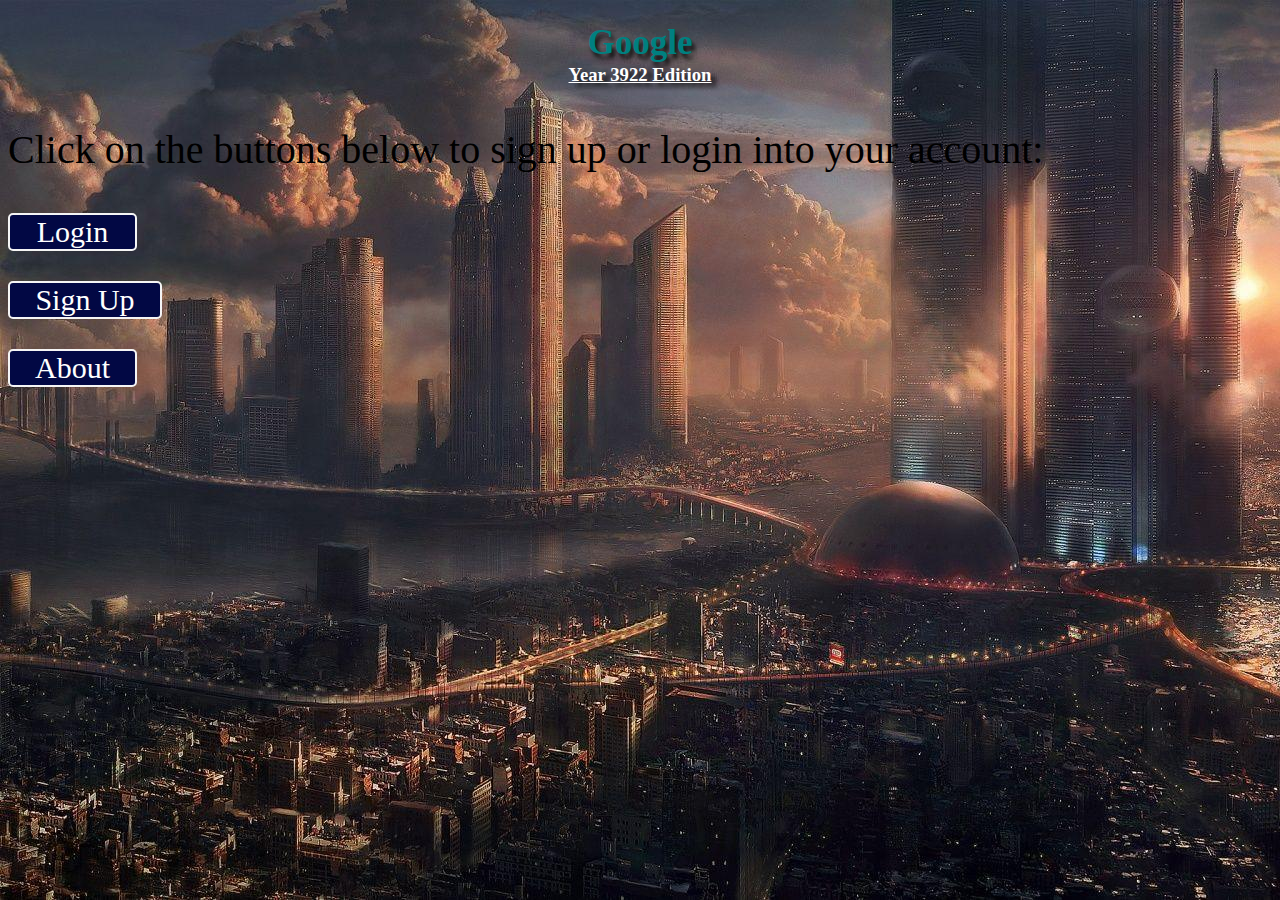
<file: index.html>
<!DOCTYPE html>
<head>
    <title>Google(3922 edition)</title>
    <link rel="stylesheet" href="./Style sheet for starting page.css">
</head>
<header>
    <h1 class="heading">Google</h1>
    <h3 class="Year" ><u>Year 3922 Edition</u></h3>
</header>
<body>
    <p>Click on the buttons below to sign up or login into your account:</p>
    <div class="buttons">
        <p class="login" ><a href="./Login/LOGIN PAGE.html">Login</a></p>
        <p class="signup"><a href="./Sign up/Sign up page.html">Sign Up</a></p>
        <p class="about"><a href="./About/About.html">About</a></p>
    </div>
</body>
</file>
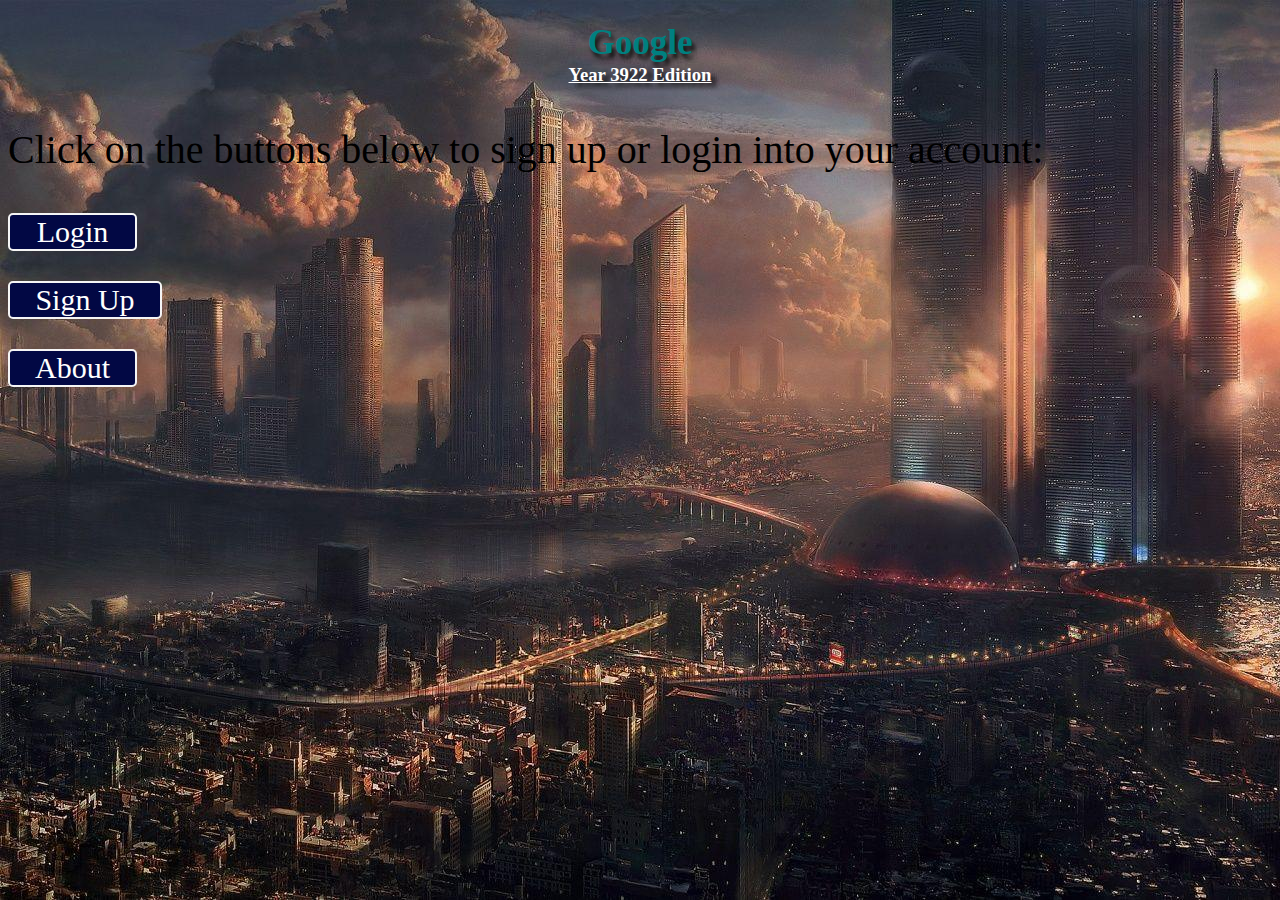
<file: Starting page.html>
<!DOCTYPE html>
<head>
    <title>Google(3922 edition)</title>
    <link rel="stylesheet" href="./Style sheet for starting page.css">
</head>
<header>
    <h1 class="heading">Google</h1>
    <h3 class="Year" ><u>Year 3922 Edition</u></h3>
</header>
<body>
    <p>Click on the buttons below to sign up or login into your account:</p>
    <div class="buttons">
        <p class="login" ><a href="./Login/LOGIN PAGE.html">Login</a></p>
        <p class="signup"><a href="./Sign up/Sign up page.html">Sign Up</a></p>
        <p class="about"><a href="./About/About.html">About</a></p>
    </div>
</body>
</file>
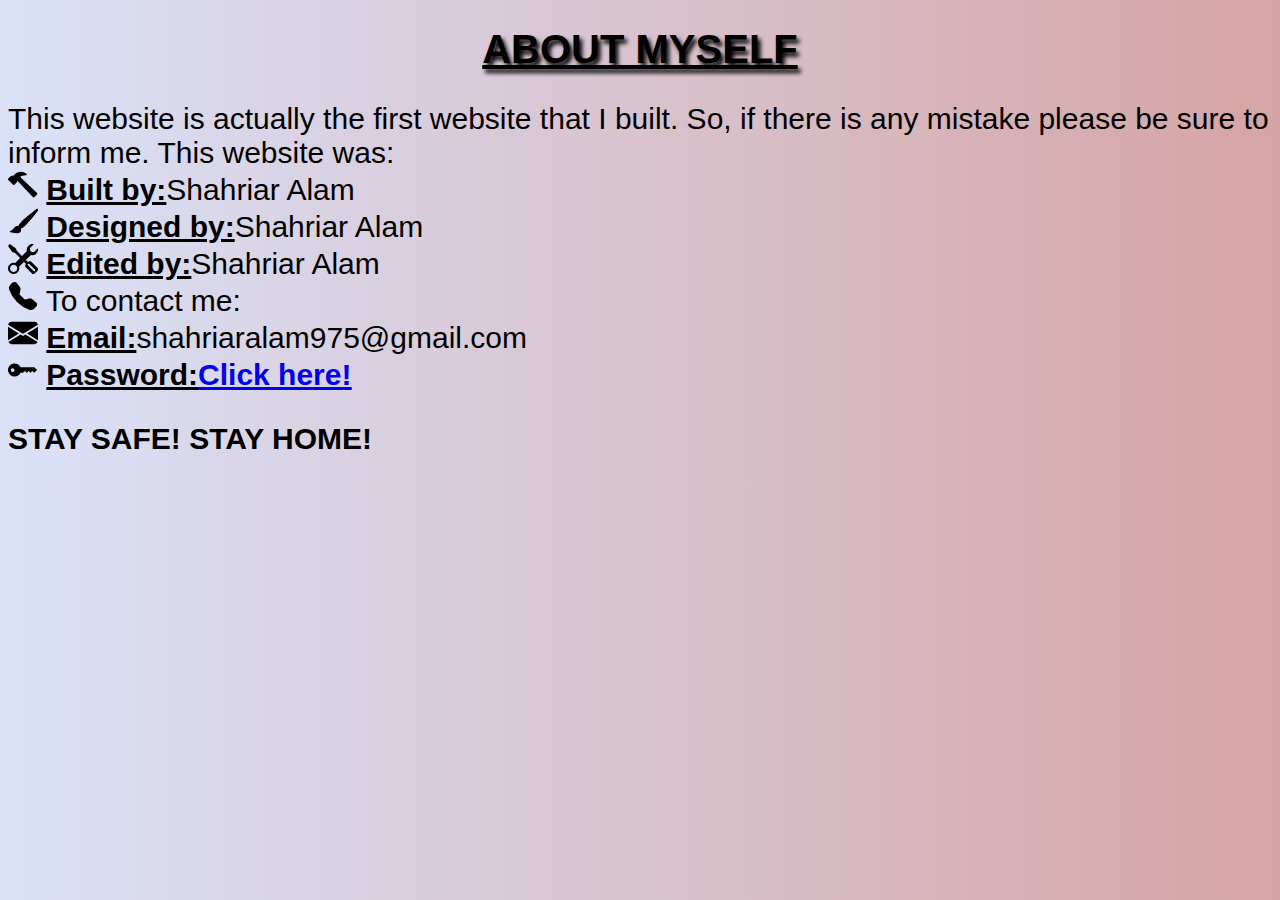
<file: About/About.html>
<!DOCTYPE html>
<head>
    <title>About</title>
    <link rel="stylesheet" href="./Stylesheet for About page.css">
</head>
<body>
    <h1>ABOUT MYSELF</h1>
    <div class="about">
    <p>This website is actually the first website that I built. So, if there is any mistake please be sure to inform me.
       This website was:<br/>
       <svg width="1em" height="1em" viewBox="0 0 16 16" class="bi bi-hammer" fill="currentColor" xmlns="http://www.w3.org/2000/svg">
        <path d="M9.812 1.952a.5.5 0 0 1-.312.89c-1.671 0-2.852.596-3.616 1.185L4.857 5.073V6.21a.5.5 0 0 1-.146.354L3.425 7.853a.5.5 0 0 1-.708 0L.146 5.274a.5.5 0 0 1 0-.706l1.286-1.29a.5.5 0 0 1 .354-.146H2.84C4.505 1.228 6.216.862 7.557 1.04a5.009 5.009 0 0 1 2.077.782l.178.129z"/>
        <path fill-rule="evenodd" d="M6.012 3.5a.5.5 0 0 1 .359.165l9.146 8.646A.5.5 0 0 1 15.5 13L14 14.5a.5.5 0 0 1-.756-.056L4.598 5.297a.5.5 0 0 1 .048-.65l1-1a.5.5 0 0 1 .366-.147z"/>
      </svg>
       <strong>Built by:</strong>Shahriar Alam<br/>
       <svg width="1em" height="1em" viewBox="0 0 16 16" class="bi bi-brush" fill="currentColor" xmlns="http://www.w3.org/2000/svg">
        <path d="M15.213 1.018a.572.572 0 0 1 .756.05.57.57 0 0 1 .057.746C15.085 3.082 12.044 7.107 9.6 9.55c-.71.71-1.42 1.243-1.952 1.596-.508.339-1.167.234-1.599-.197-.416-.416-.53-1.047-.212-1.543.346-.542.887-1.273 1.642-1.977 2.521-2.35 6.476-5.44 7.734-6.411z"/>
        <path d="M7 12a2 2 0 0 1-2 2c-1 0-2 0-3.5-.5s.5-1 1-1.5 1.395-2 2.5-2a2 2 0 0 1 2 2z"/>
      </svg>
       <strong>Designed by:</strong>Shahriar Alam<br/>
       <svg width="1em" height="1em" viewBox="0 0 16 16" class="bi bi-tools" fill="currentColor" xmlns="http://www.w3.org/2000/svg">
        <path fill-rule="evenodd" d="M0 1l1-1 3.081 2.2a1 1 0 0 1 .419.815v.07a1 1 0 0 0 .293.708L10.5 9.5l.914-.305a1 1 0 0 1 1.023.242l3.356 3.356a1 1 0 0 1 0 1.414l-1.586 1.586a1 1 0 0 1-1.414 0l-3.356-3.356a1 1 0 0 1-.242-1.023L9.5 10.5 3.793 4.793a1 1 0 0 0-.707-.293h-.071a1 1 0 0 1-.814-.419L0 1zm11.354 9.646a.5.5 0 0 0-.708.708l3 3a.5.5 0 0 0 .708-.708l-3-3z"/>
        <path fill-rule="evenodd" d="M15.898 2.223a3.003 3.003 0 0 1-3.679 3.674L5.878 12.15a3 3 0 1 1-2.027-2.027l6.252-6.341A3 3 0 0 1 13.778.1l-2.142 2.142L12 4l1.757.364 2.141-2.141zm-13.37 9.019L3.001 11l.471.242.529.026.287.445.445.287.026.529L5 13l-.242.471-.026.529-.445.287-.287.445-.529.026L3 15l-.471-.242L2 14.732l-.287-.445L1.268 14l-.026-.529L1 13l.242-.471.026-.529.445-.287.287-.445.529-.026z"/>
      </svg>
       <strong>Edited by:</strong>Shahriar Alam<br/>
       <svg width="1em" height="1em" viewBox="0 0 16 16" class="bi bi-telephone-fill" fill="currentColor" xmlns="http://www.w3.org/2000/svg">
        <path fill-rule="evenodd" d="M2.267.98a1.636 1.636 0 0 1 2.448.152l1.681 2.162c.309.396.418.913.296 1.4l-.513 2.053a.636.636 0 0 0 .167.604L8.65 9.654a.636.636 0 0 0 .604.167l2.052-.513a1.636 1.636 0 0 1 1.401.296l2.162 1.681c.777.604.849 1.753.153 2.448l-.97.97c-.693.693-1.73.998-2.697.658a17.47 17.47 0 0 1-6.571-4.144A17.47 17.47 0 0 1 .639 4.646c-.34-.967-.035-2.004.658-2.698l.97-.969z"/>
      </svg>
        To contact me:<br/>
        <svg width="1em" height="1em" viewBox="0 0 16 16" class="bi bi-envelope-fill" fill="currentColor" xmlns="http://www.w3.org/2000/svg">
            <path fill-rule="evenodd" d="M.05 3.555A2 2 0 0 1 2 2h12a2 2 0 0 1 1.95 1.555L8 8.414.05 3.555zM0 4.697v7.104l5.803-3.558L0 4.697zM6.761 8.83l-6.57 4.027A2 2 0 0 0 2 14h12a2 2 0 0 0 1.808-1.144l-6.57-4.027L8 9.586l-1.239-.757zm3.436-.586L16 11.801V4.697l-5.803 3.546z"/>
          </svg>
        <strong>Email:</strong>shahriaralam975@gmail.com<br/>
        <svg width="1em" height="1em" viewBox="0 0 16 16" class="bi bi-key-fill" fill="currentColor" xmlns="http://www.w3.org/2000/svg">
            <path fill-rule="evenodd" d="M3.5 11.5a3.5 3.5 0 1 1 3.163-5H14L15.5 8 14 9.5l-1-1-1 1-1-1-1 1-1-1-1 1H6.663a3.5 3.5 0 0 1-3.163 2zM2.5 9a1 1 0 1 0 0-2 1 1 0 0 0 0 2z"/>
          </svg>
        <strong>Password:<a href="./Click here.html">Click here!</a></strong><br/>
        <p><b>STAY SAFE! STAY HOME!</b></p>
    </p>
    </div>
</body>
</file>
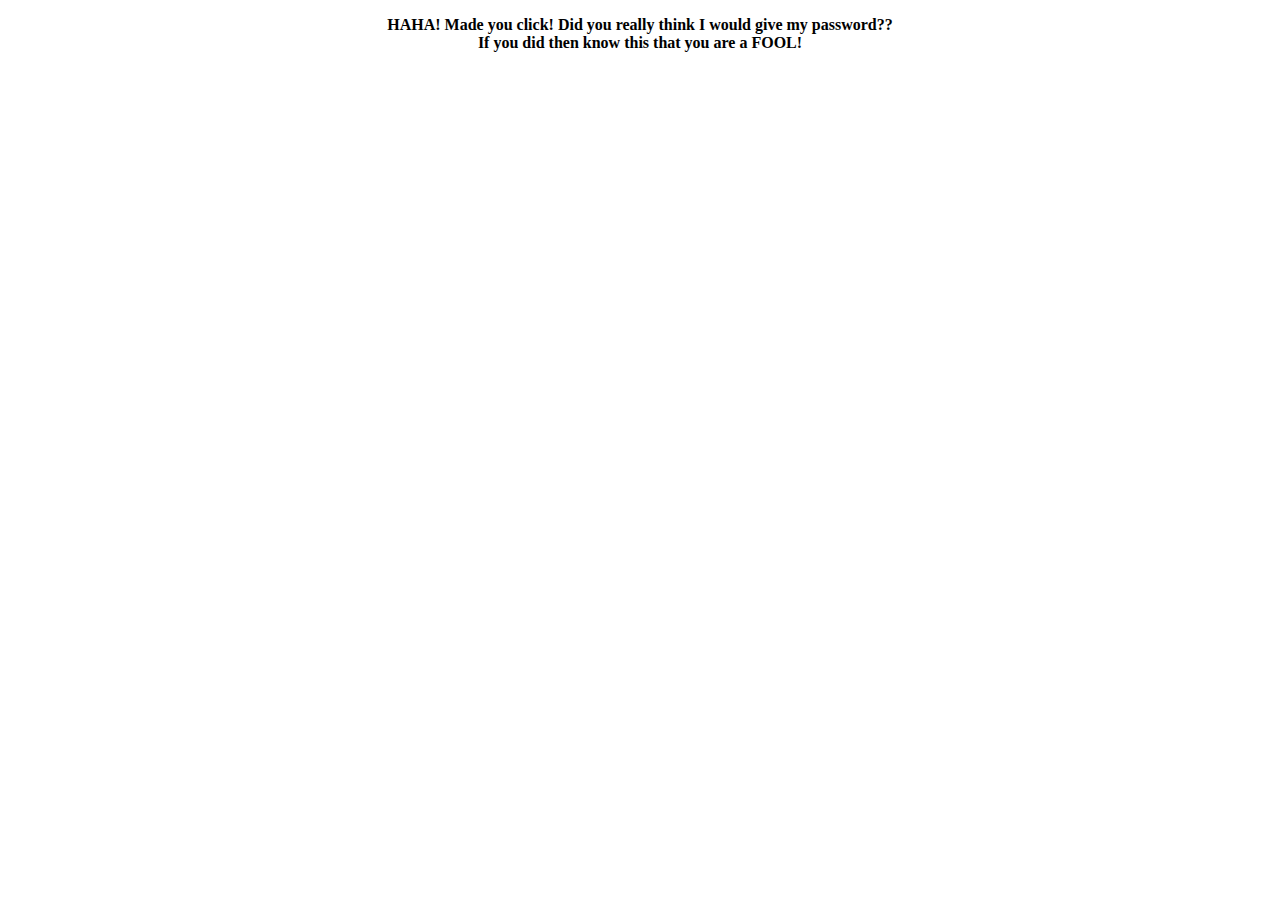
<file: About/Click here.html>
<!DOCTYPE html>
<head>
    <title>HAHA!!</title>
</head>
<body>
    <p style="font-weight:900; text-align:center;">HAHA! Made you click! Did you really think I would give my password??<br/>
    If you did then know this that you are a FOOL!</p>
</body>
</file>
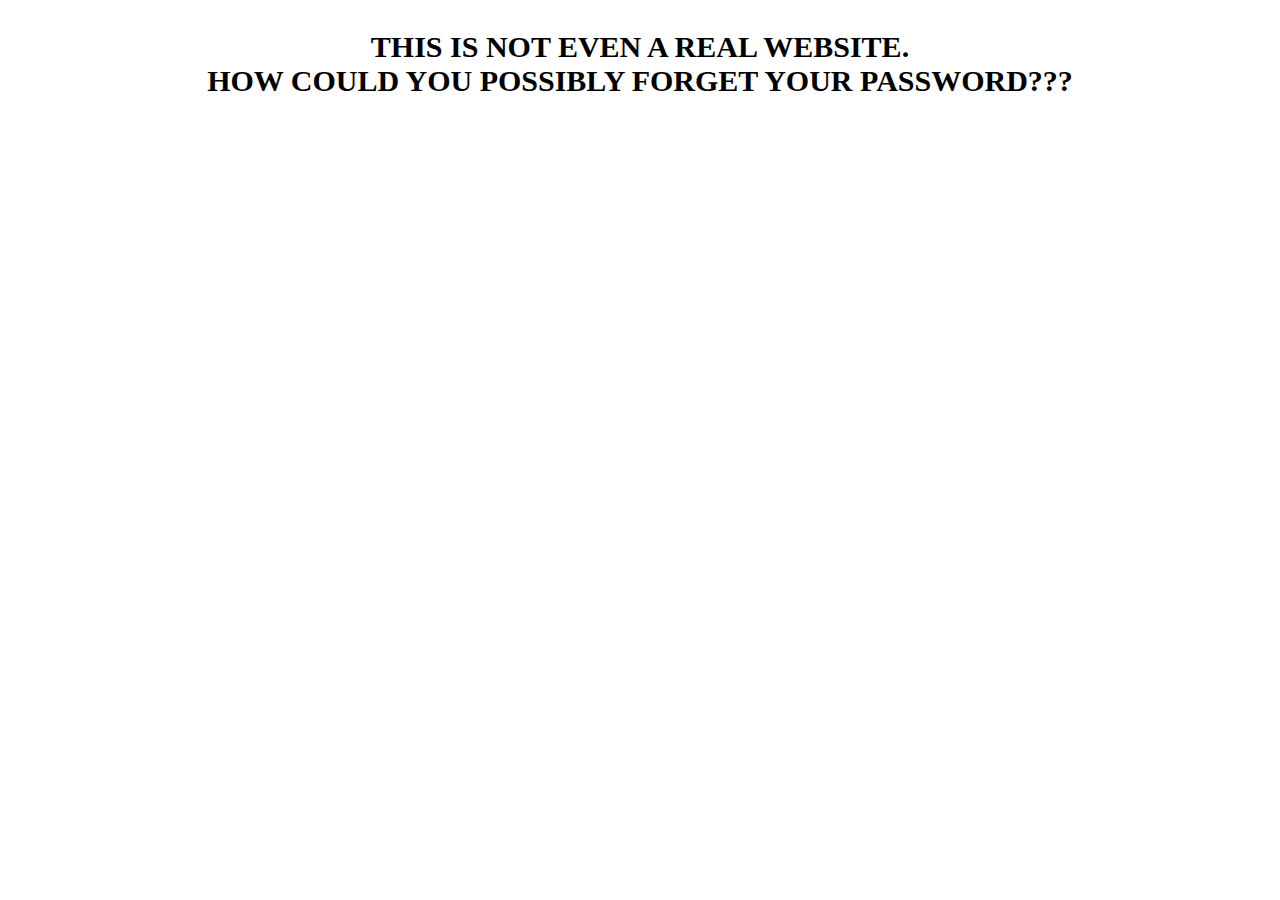
<file: Login/Forgot password.html>
<!DOCTYPE html>
<head>
    <title>You Fool!!</title>
</head>
<body>
    <p style="text-align:center; font-size:30px; font-weight:900;">THIS IS NOT EVEN A REAL WEBSITE.
        <br/>
        HOW COULD YOU POSSIBLY FORGET YOUR PASSWORD???</p>
</body>
</file>
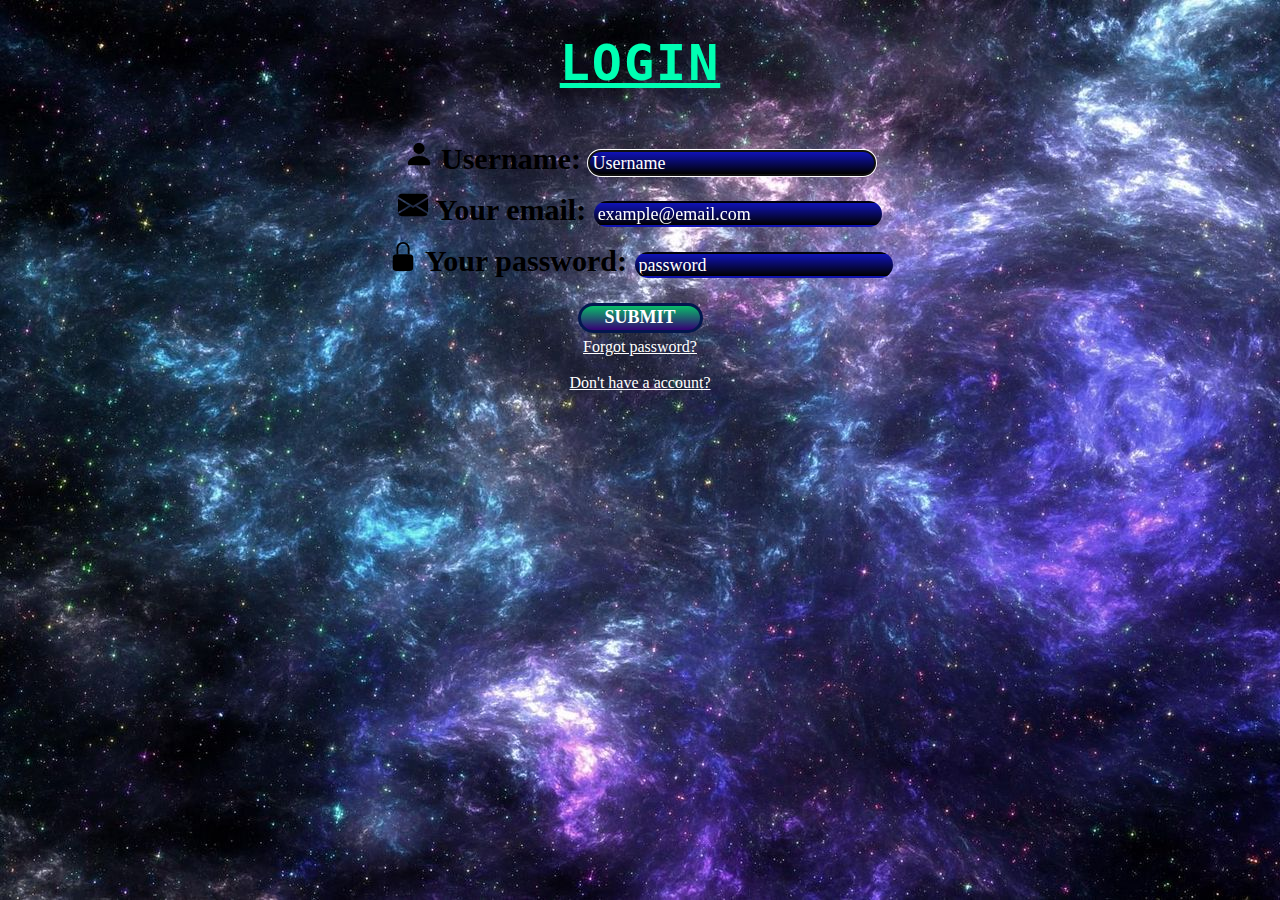
<file: Login/LOGIN PAGE.html>
<!DOCTYPE html>
<head>
    <link rel="stylesheet" href="./Stylesheet for LOGIN PAGE.css">
    <title>LOGIN PAGE</title>
</head>
<header>
    <h1 class="login">LOGIN</h1>
</header>
<body>
    <form>
     <!--Needs a br tag and a icon after every input-->
     <svg width="1em" height="1em" viewBox="0 0 16 16" class="bi bi-person-fill" fill="currentColor" xmlns="http://www.w3.org/2000/svg">
        <path fill-rule="evenodd" d="M3 14s-1 0-1-1 1-4 6-4 6 3 6 4-1 1-1 1H3zm5-6a3 3 0 1 0 0-6 3 3 0 0 0 0 6z"/>
      </svg>
        <label for="username">Username:</label>
        <input type="text" placeholder="Username" name="username" id="username" autofocus required/>
        <br/>
        <svg width="1em" height="1em" viewBox="0 0 16 16" class="bi bi-envelope-fill" fill="currentColor" xmlns="http://www.w3.org/2000/svg">
            <path fill-rule="evenodd" d="M.05 3.555A2 2 0 0 1 2 2h12a2 2 0 0 1 1.95 1.555L8 8.414.05 3.555zM0 4.697v7.104l5.803-3.558L0 4.697zM6.761 8.83l-6.57 4.027A2 2 0 0 0 2 14h12a2 2 0 0 0 1.808-1.144l-6.57-4.027L8 9.586l-1.239-.757zm3.436-.586L16 11.801V4.697l-5.803 3.546z"/>
          </svg>
        <label for="email">Your email:</label>
        <input type="email" placeholder="example@email.com" name="email" id="email" autofocus required/>
        <br/>
        <svg width="1em" height="1em" viewBox="0 0 16 16" class="bi bi-lock-fill" fill="currentColor" xmlns="http://www.w3.org/2000/svg">
            <path d="M2.5 9a2 2 0 0 1 2-2h7a2 2 0 0 1 2 2v5a2 2 0 0 1-2 2h-7a2 2 0 0 1-2-2V9z"/>
            <path fill-rule="evenodd" d="M4.5 4a3.5 3.5 0 1 1 7 0v3h-1V4a2.5 2.5 0 0 0-5 0v3h-1V4z"/>
          </svg>
        <label for="password">Your password:</label>
        <input type="password" placeholder="password" name="password" id="password" autofocus required/>
        <br/>
        <input type="submit" value="SUBMIT" id="submit" name="submit"/>
    </form>
    <a href="./Forgot password.html">Forgot password?</a>
    <br/>
    <a href="../Sign up/Sign up page.html">Don't have a account?</a>
</body>
</file>
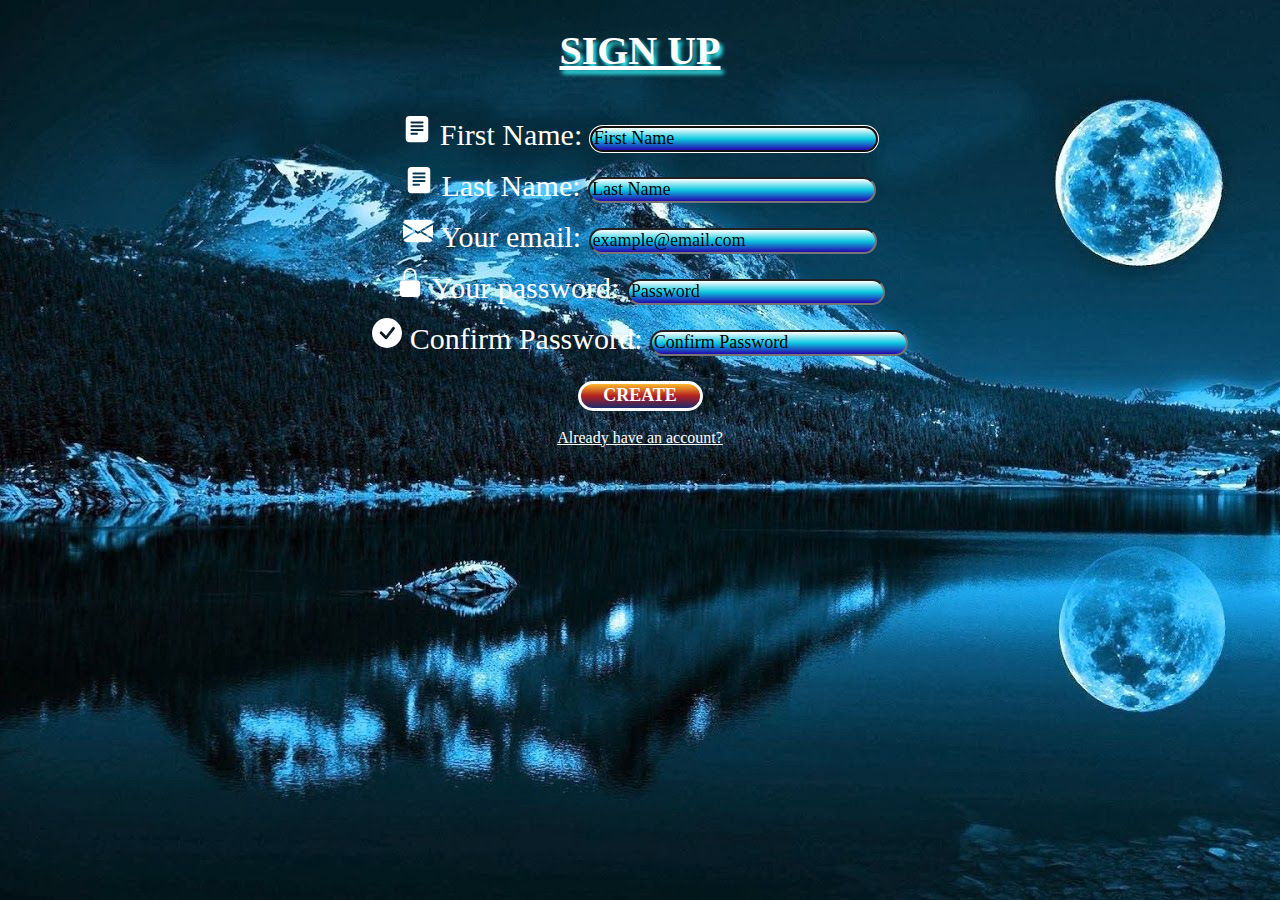
<file: Sign up/Sign up page.html>
<!DOCTYPE html>
<head>
    <title>SIGN UP</title>
    <link rel="stylesheet" href="./Stylesheet for sign up page.css">
</head>
<body>
    <h1>SIGN UP</h1>
    <form onsubmit="return validate()">
         <!--Needs a br tag and a icon after every input-->
         <svg width="1em" height="1em" viewBox="0 0 16 16" class="bi bi-file-text-fill" fill="currentColor" xmlns="http://www.w3.org/2000/svg">
            <path fill-rule="evenodd" d="M12 1H4a2 2 0 0 0-2 2v10a2 2 0 0 0 2 2h8a2 2 0 0 0 2-2V3a2 2 0 0 0-2-2zM5 4a.5.5 0 0 0 0 1h6a.5.5 0 0 0 0-1H5zm-.5 2.5A.5.5 0 0 1 5 6h6a.5.5 0 0 1 0 1H5a.5.5 0 0 1-.5-.5zM5 8a.5.5 0 0 0 0 1h6a.5.5 0 0 0 0-1H5zm0 2a.5.5 0 0 0 0 1h3a.5.5 0 0 0 0-1H5z"/>
          </svg>
         <label for="First_name">First Name:</label>
         <input type="text" placeholder="First Name" name="First_name" id="First_name" autofocus required/>
         <br/>
         <svg width="1em" height="1em" viewBox="0 0 16 16" class="bi bi-file-text-fill" fill="currentColor" xmlns="http://www.w3.org/2000/svg">
            <path fill-rule="evenodd" d="M12 1H4a2 2 0 0 0-2 2v10a2 2 0 0 0 2 2h8a2 2 0 0 0 2-2V3a2 2 0 0 0-2-2zM5 4a.5.5 0 0 0 0 1h6a.5.5 0 0 0 0-1H5zm-.5 2.5A.5.5 0 0 1 5 6h6a.5.5 0 0 1 0 1H5a.5.5 0 0 1-.5-.5zM5 8a.5.5 0 0 0 0 1h6a.5.5 0 0 0 0-1H5zm0 2a.5.5 0 0 0 0 1h3a.5.5 0 0 0 0-1H5z"/>
          </svg>
         <label for="Last_name">Last Name:</label>
         <input type="text" placeholder="Last Name" name="Last_name" id="Last_name" autofocus required/>
         <br/>
         <svg width="1em" height="1em" viewBox="0 0 16 16" class="bi bi-envelope-fill" fill="currentColor" xmlns="http://www.w3.org/2000/svg">
            <path fill-rule="evenodd" d="M.05 3.555A2 2 0 0 1 2 2h12a2 2 0 0 1 1.95 1.555L8 8.414.05 3.555zM0 4.697v7.104l5.803-3.558L0 4.697zM6.761 8.83l-6.57 4.027A2 2 0 0 0 2 14h12a2 2 0 0 0 1.808-1.144l-6.57-4.027L8 9.586l-1.239-.757zm3.436-.586L16 11.801V4.697l-5.803 3.546z"/>
          </svg>
         <label for="email">Your email:</label>
         <input type="email" placeholder="example@email.com" name="email" id="email" autofocus required/>
         <br/>
         <svg width="1em" height="1em" viewBox="0 0 16 16" class="bi bi-lock-fill" fill="currentColor" xmlns="http://www.w3.org/2000/svg">
            <path d="M2.5 9a2 2 0 0 1 2-2h7a2 2 0 0 1 2 2v5a2 2 0 0 1-2 2h-7a2 2 0 0 1-2-2V9z"/>
            <path fill-rule="evenodd" d="M4.5 4a3.5 3.5 0 1 1 7 0v3h-1V4a2.5 2.5 0 0 0-5 0v3h-1V4z"/>
          </svg>
         <label for="password">Your password:</label>
         <input type="password" placeholder="Password" name="password" id="password" autofocus required/>
         <br/>
         <svg width="1em" height="1em" viewBox="0 0 16 16" class="bi bi-check-circle-fill" fill="currentColor" xmlns="http://www.w3.org/2000/svg">
            <path fill-rule="evenodd" d="M16 8A8 8 0 1 1 0 8a8 8 0 0 1 16 0zm-3.97-3.03a.75.75 0 0 0-1.08.022L7.477 9.417 5.384 7.323a.75.75 0 0 0-1.06 1.06L6.97 11.03a.75.75 0 0 0 1.079-.02l3.992-4.99a.75.75 0 0 0-.01-1.05z"/>
          </svg>
         <label for="Confirm_Password">Confirm Password:</label>
         <input type="password" placeholder="Confirm Password" name="Confirm_Password" id="Confirm_Password" autofocus required/>
         <br/>
         <input type="submit" value="CREATE" id="submit" name="submit"/>
    </form>
    <br/>
    <a href="../Login/LOGIN PAGE.html">Already have an account?</a>
</body>
<script src="./js for sign up page.js"></script>
</file>
<file: Style sheet for starting page.css>
h1.heading {
    font-size:35px;
    color: teal;
    font-weight: bolder;
    text-align:center;
    margin-bottom: 1px;
    text-shadow: 3px 5px 4px #111111;
}
h3.Year{
    color:#FFFFFF;
    text-align:center;
    margin-top: 1px;
    text-shadow: 5px 4px 4px #111111;
}
p{
    font-family: "Lucida Sans Typewriter","Lucida Console",Monospaced;
    font-size:40px;
}
div.buttons p{
    border:2px solid whitesmoke;
    border-radius:5px;
    background-color: #020844;
    color: whitesmoke;
    font-size:30px;
    align:center;
}
p.login{
    text-align:center;
    min-width: 20px;
    max-width:200px;
    width:125px;
}
p.signup{
    text-align:center;
    align:center;
    min-width:20ox;
    max-width:200px;
    width:150px;
}
p.about{
    text-align:center;
    min-width: 20px;
    max-width:200px;
    width:125px;
}
a:link{
    color:white;
    text-decoration:none;
}
a:visited{
    color:white
}
a:hover{
    color:cyan;
    background-color: white;
}
html{
    background-image: url("./wp3162036.jpg");
    background-repeat: no-repeat;
}
</file>
<file: About/Stylesheet for About page.css>
html{
    background: #DAE2F8;  /* fallback for old browsers */
    background: -webkit-linear-gradient(to left, #D6A4A4, #DAE2F8);  /* Chrome 10-25, Safari 5.1-6 */
    background: linear-gradient(to left, #D6A4A4, #DAE2F8); /* W3C, IE 10+/ Edge, Firefox 16+, Chrome 26+, Opera 12+, Safari 7+ */
    
}
h1{
    font-family: Arial, Helvetica, sans-serif;
    font-size: 40px;
    color: #000000;
    text-align: center;
    font-weight: 800;
    text-decoration: underline;
    text-shadow: 3px 4px 4px #000000;
}
p{
    font-size: 30px;
    font-family: "Comic Sans MS", cursive, sans-serif;
}
p strong{
    font-weight: 700;
    text-decoration: underline;
}
</file>
<file: Login/Stylesheet for LOGIN PAGE.css>
h1.login{
    text-align:center;
    font-family: "Brush Script MT", Copperlate, Fantasy, monospace ;
    letter-spacing:2px;
    font-weight: 900;
    color: #00ffb3;
    text-decoration: underline;
    font-size: 50px;
}
form{
    font-size: 30px;
    text-align: center;
    color: #3f0ccc;
}
form #username, #email{
    margin-top: 25px;
    font-size:small;
    font-family: "Avant Garde", "Segoe UI", "Sans-serif";
    font-size: 18px;
    width: 280px;
    height: 20px;
    min-width: 0px;
    max-width: 500px;

}
form #submit{
    margin-top: 25px;
    font-size:small;
    font-family: "Avant Garde", "Segoe UI", "Sans-serif";
    font-size: 18px;
    width: 125px;
    height: 30px;
    min-width: 0px;
    max-width: 200px;
    
}
form #password{
    margin-top: 25px;
    font-size:small;
    font-family: "Avant Garde", "Segoe UI", "Sans-serif";
    font-size: 18px;
    width: 250px;
    height: 20px;
    min-width: 0px;
    max-width: 500px;
}
a:link{
    display:block;
    text-align:center;
    color: white;
}
a:visited{
    display:block;
    text-align:center;
    color: #00ffb3;;
}
a:hover{
    display:block;
    text-align:center;
    color: rgb(0, 17, 255);
}
a:active{
    display:block;
    text-align:center;
    color: #00ffb3;;
}
html{
    background-image: url("./galaxy_stars_nebulae_clusters_68741_1600x900.jpg");
}
form label{
    color:black;
    font-weight: 600;
}

input  {
    background: linear-gradient(rgb(16, 19, 185), rgb(0, 0, 0));
    color: rgb(255, 255, 255);
    border-color: transparent;
    border-radius: 15px;
}
#submit{
    background: linear-gradient(rgb(8, 189, 105), rgb(55, 0, 117));
    border: 3px solid #03174e;
    margin-bottom: 5px;
    padding-bottom: 10px;
    border-radius: 15px;
    font-weight: bold;
}
::placeholder{
    color: white;
}
::-ms-input-placeholder { /* Microsoft Edge */
    color: white;
  }
  svg {
      color: black;
  }
</file>
<file: Sign up/Stylesheet for sign up page.css>
html{
    background-image: url(./Sign\ up\ page\ img.jpg);
}
h1{
    font-size: 40px;
    color: white;
    text-align: center;
    font-weight: 800;
    text-decoration: underline;
    text-shadow: 3px 4px 4px #38ffff;
}
form{
    font-size: 30px;
    text-align:center;
}
form #First_name, #Last_name, #email{
    margin-top: 25px;
    font-size:small;
    font-family: "Avant Garde", "Segoe UI", "Sans-serif";
    font-size: 18px;
    width: 280px;
    height: 20px;
    min-width: 0px;
    max-width: 500px;
}
form #Confirm_Password, #password{
    margin-top: 25px;
    font-size:small;
    font-family: "Avant Garde", "Segoe UI", "Sans-serif";
    font-size: 18px;
    width: 250px;
    height: 20px;
    min-width: 0px;
    max-width: 500px;
}
form #submit{
    margin-top: 25px;
    font-size:small;
    font-family: "Avant Garde", "Segoe UI", "Sans-serif";
    font-size: 18px;
    width: 125px;
    height: 30px;
    min-width: 0px;
    max-width: 200px;
}
form label{
    color: white;
}
a:link{
    display:block;
    text-align:center;
    color: white;
}
a:visited{
    display:block;
    text-align:center;
    color: white;
}
a:hover{
    display:block;
    text-align:center;
    color: rgb(252, 0, 0);
}
a:active{
    display:block;
    text-align:center;
    color: white;
}
svg {
    color:white;
}
input {
    background: linear-gradient(rgb(255, 255, 255), rgb(11, 200, 224), rgb(36, 6, 173));
    border-radius: 15px;
}
::placeholder {
    color: #000000;
}
#submit {
    background: linear-gradient(#fdbb2d, #b21f1f, #1a2a6c);
    border-radius: 15px;
    font-weight: bold;
    color: white;
    border: 3px solid white;
}
</file>
